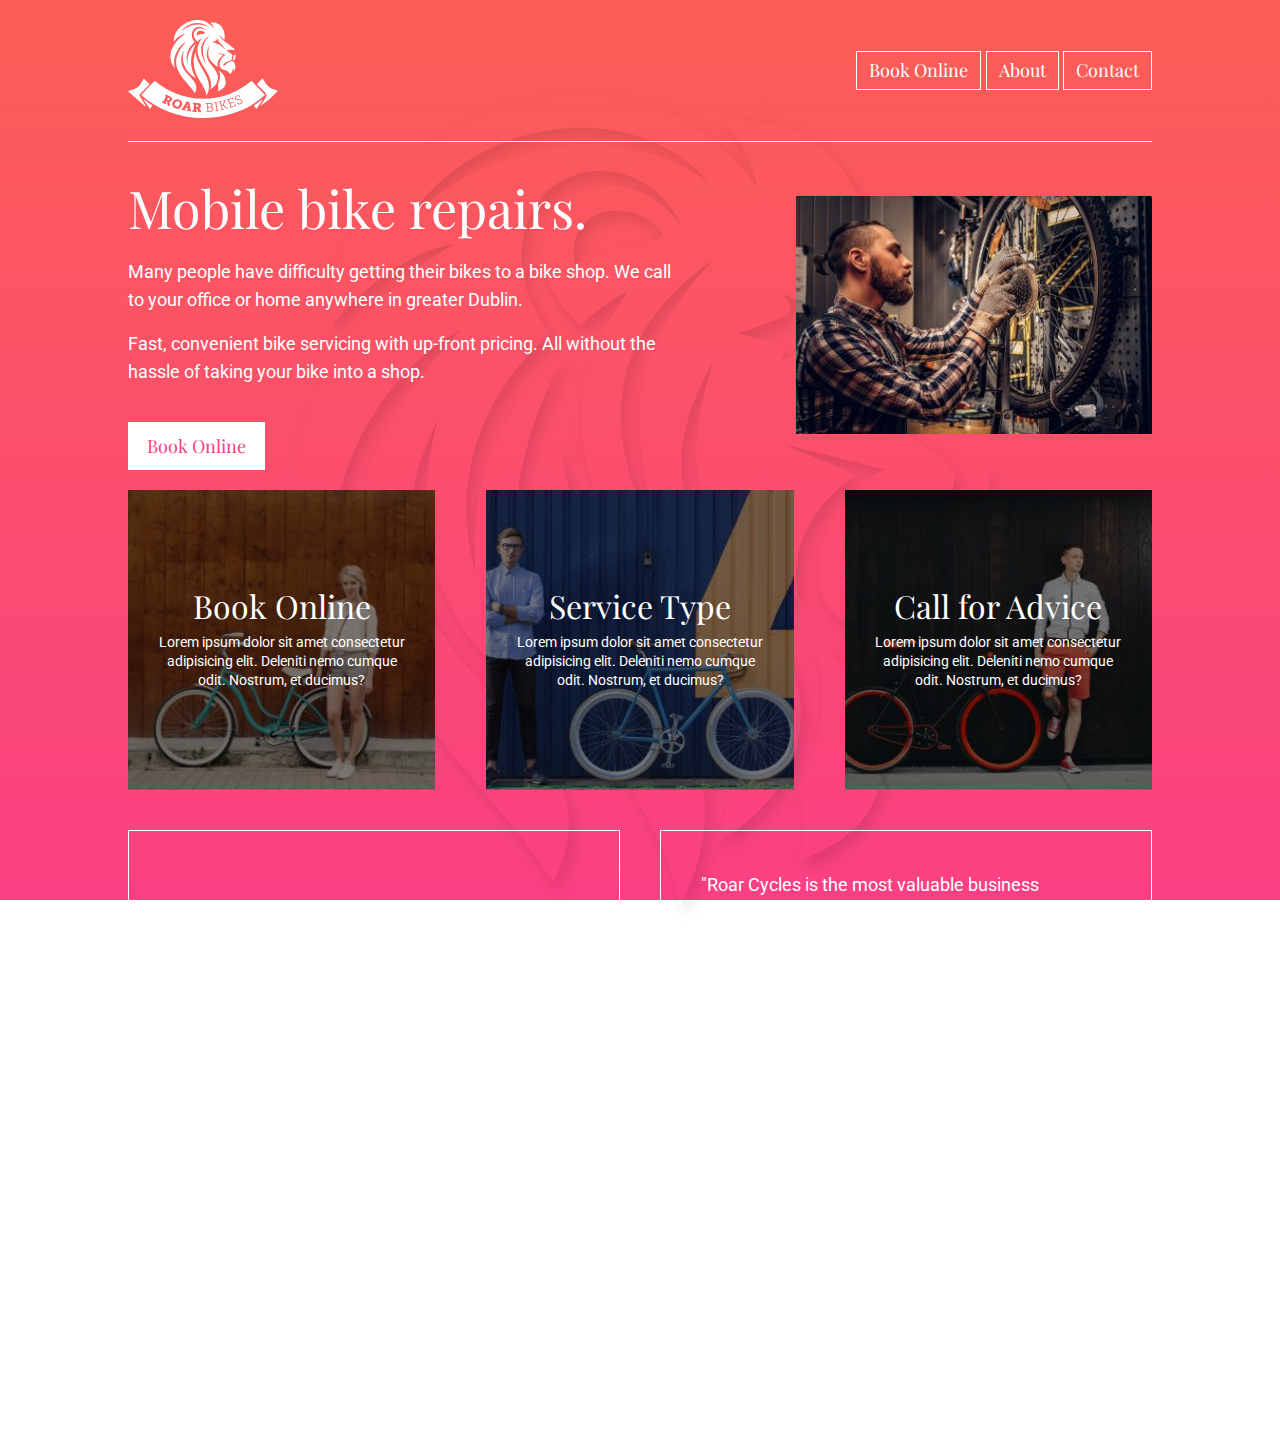
<file: repair-bike/index.html>
<!DOCTYPE html>
<html lang="en">

<head>
    <meta charset="UTF-8">
    <meta http-equiv="X-UA-Compatible" content="IE=edge">
    <meta name="viewport" content="width=device-width, initial-scale=1.0">
    <title>Home-Bike Repair</title>
    <!-- this is reset css of Eric Meyers -->
    <link rel="stylesheet" href="reset.css">
    <link rel="stylesheet" href="style.css">
    <link rel="preconnect" href="https://fonts.googleapis.com">
    <link rel="preconnect" href="https://fonts.gstatic.com" crossorigin>
    <link href="https://fonts.googleapis.com/css2?family=Playfair+Display&family=Roboto:wght@300&display=swap"
        rel="stylesheet">
    <link rel="stylesheet" href="https://use.fontawesome.com/releases/v5.8.2/css/all.css"
        integrity="sha384-oS3vJWv+0UjzBfQzYUhtDYW+Pj2yciDJxpsK1OYPAYjqT085Qq/1cq5FLXAZQ7Ay" crossorigin="anonymous">

</head>

<body>
    <div class="container">
        <header>
            <div class="logo">
                <img src="pic/logo-roar-bikes.svg" alt="Logo">
            </div>
            <nav>
                <div class="navbutton">
                    <a href="#">Book Online</a>
                    <!-- dropdown list -->
                    <div class="sub-box">
                        <div class="navbutton-box">
                            <a href="#">Onsite Service</a>
                        </div>
                        <div class="navbutton-box">
                            <a href="#">Parts Delivery</a>
                        </div>
                        <div class="navbutton-box">
                            <a href="#">Request Callback</a>
                        </div>
                    </div>
                </div>
                <div class="navbutton">
                    <a href="#">About</a>
                </div>
                <div class="navbutton">
                    <a href="contact-us.html">Contact</a>
                </div>
            </nav>
        </header>
        <main>
            <div class="text-content">
                <h1>Mobile bike repairs.</h1>
                <p>Many people have difficulty getting their bikes to a bike shop. We call to your office or home
                    anywhere in greater Dublin.</p>
                <p>Fast, convenient bike servicing with up-front pricing. All without the hassle of taking your bike
                    into a shop.</p>
                <a href="#" class="my-button">Book Online</a>
            </div>
            <div class="img-content">
                <img src="pic/image-bike-repair-service.jpg" alt="repairBike">
            </div>
        </main>
        <section class="cards">
            <a href="#" class="card-book">
                <article>
                    <i class="fas fa-motorcycle fa-5x"></i>
                    <h2>Book Online</h2>
                    <p>Lorem ipsum dolor sit amet consectetur adipisicing elit. Deleniti nemo cumque odit. Nostrum, et
                        ducimus?</p>
                </article>
            </a>
            <a href="#" class="card-service">
                <article>
                    <i class="fas fa-cog fa-5x"></i>
                    <h2>Service Type</h2>
                    <p>Lorem ipsum dolor sit amet consectetur adipisicing elit. Deleniti nemo cumque odit. Nostrum, et
                        ducimus?</p>
                </article>
            </a>
            <a href="#" class="card-advice">
                <article>
                    <i class="fas fa-phone fa-5x"></i>
                    <h2>Call for Advice</h2>
                    <p>Lorem ipsum dolor sit amet consectetur adipisicing elit. Deleniti nemo cumque odit. Nostrum, et
                        ducimus?</p>
                </article>
            </a> 
        </section>
        <section class="testimonials">
            <article class="tag">
                <p>"I would like to personally thank you for your outstanding product. You guys rock! It's all good. I
                    can't say enough about Roar Cycles."</p>
                <p>- Tammara I.</p>
            </article>
            <article class="tag">
                <p>"Roar Cycles is the most valuable business resource we have EVER purchased. I will let my mum know
                    about this, she could really make use of Roar Cycles! Roar Cycles has completely surpassed our
                    expectations."</p>
                <p>- Floris V.</p>
            </article>
            <article class="tag">
                <p>L"I'm good to go. Roar Cycles is both attractive and highly adaptable. I will refer everyone I know."
                </p>
                <p>- Carlin B.</p>
            </article>
            <article class="tag">
                <p>"Roar Cycles impressed me on multiple levels. I would gladly pay over 600 dollars for Roar Cycles. We
                    can't understand how we've been living without Roar Cycles."</p>
                <p>- Eve V.</p>
            </article>
        </section>
    </div>
</body>

</html>
</file>
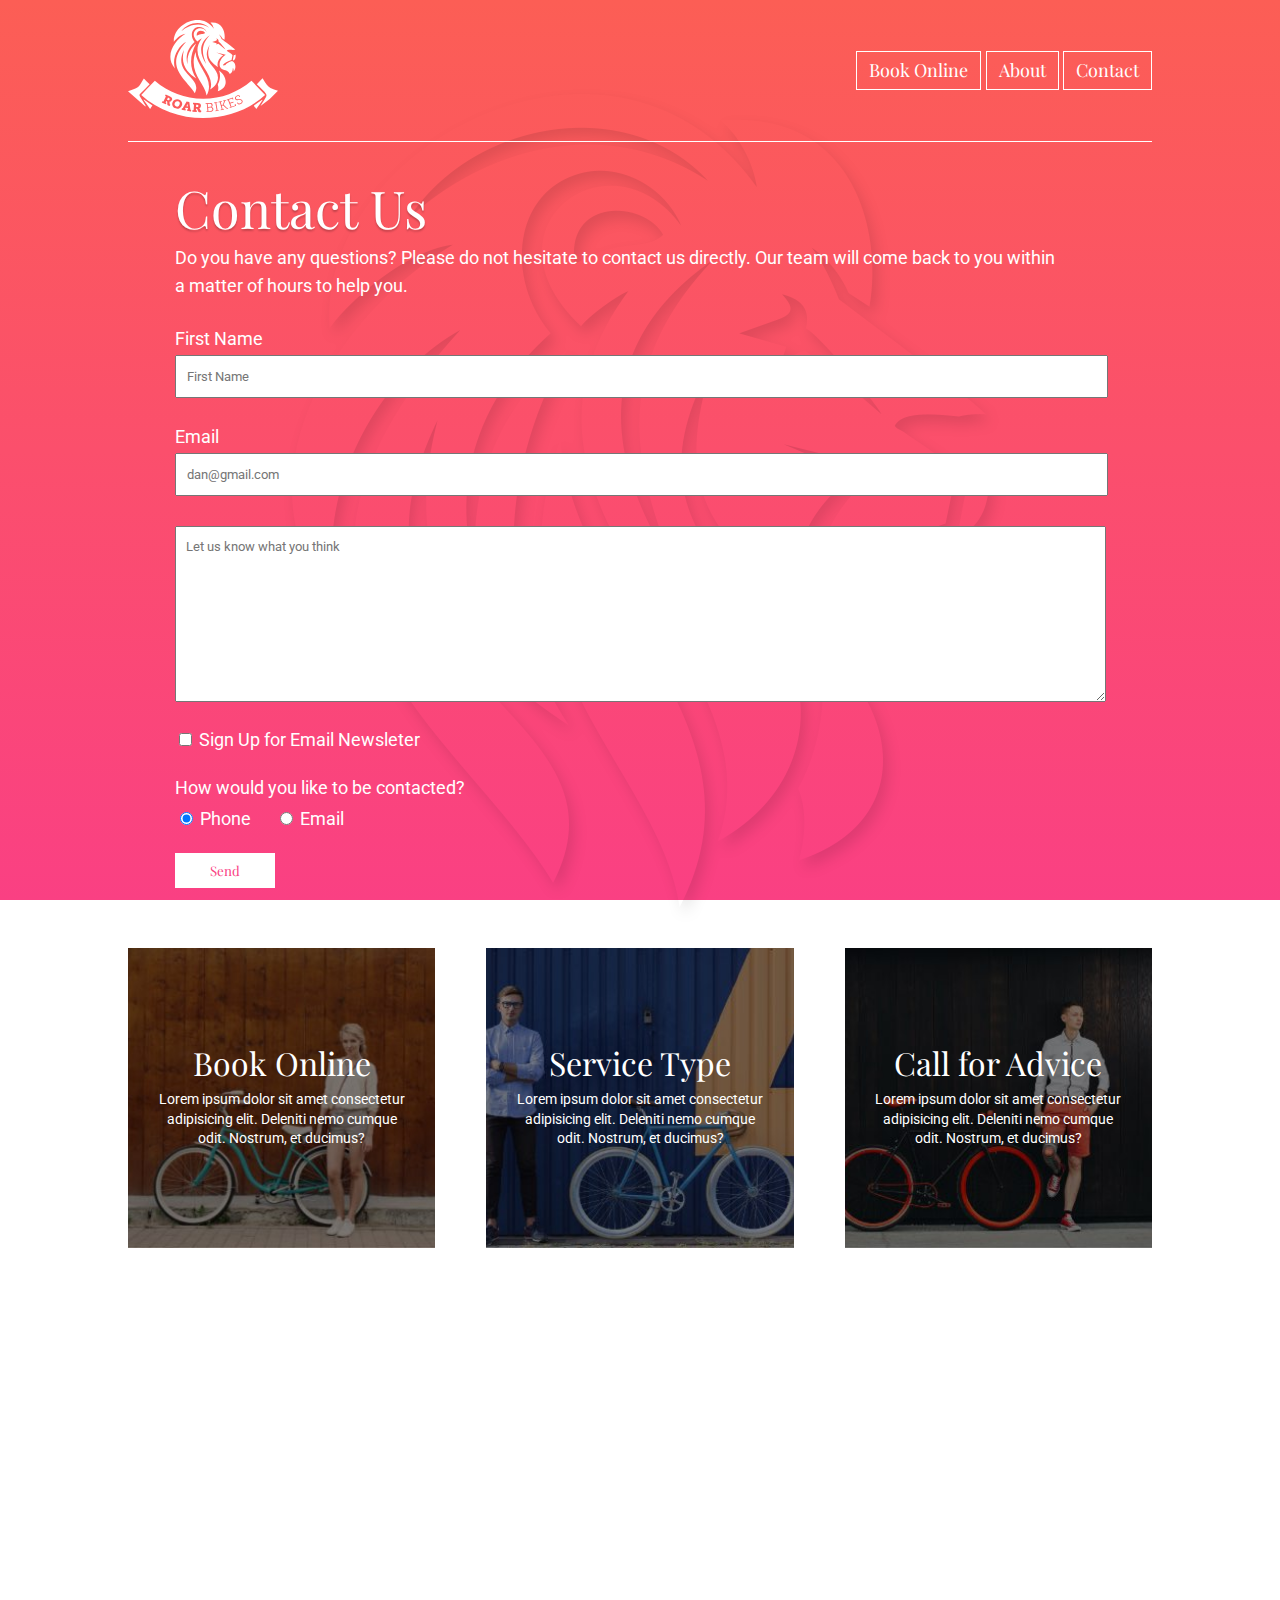
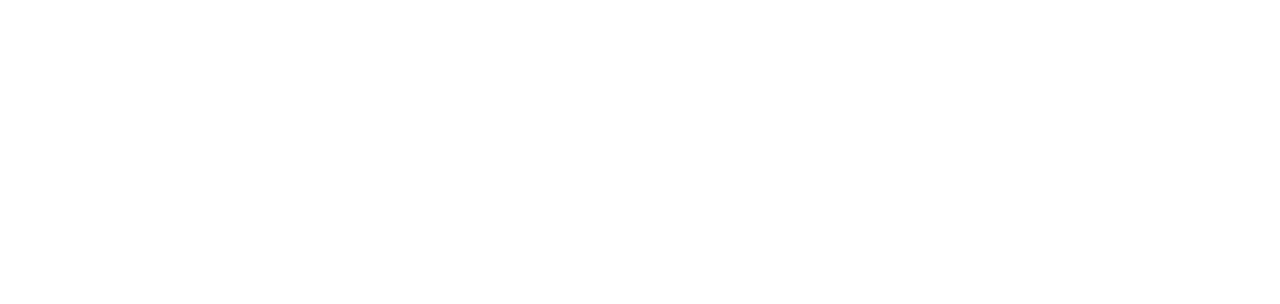
<file: repair-bike/contact-us.html>
<!DOCTYPE html>
<html lang="en">

<head>
    <meta charset="UTF-8">
    <meta http-equiv="X-UA-Compatible" content="IE=edge">
    <meta name="viewport" content="width=device-width, initial-scale=1.0">
    <title>Home-Bike Repair</title>
    <!-- this is reset css of Eric Meyers -->
    <link rel="stylesheet" href="reset.css">
    <link rel="stylesheet" href="style.css">
    <link rel="preconnect" href="https://fonts.googleapis.com">
    <link rel="preconnect" href="https://fonts.gstatic.com" crossorigin>
    <link href="https://fonts.googleapis.com/css2?family=Playfair+Display&family=Roboto:wght@300&display=swap"
        rel="stylesheet">
    <link rel="stylesheet" href="https://use.fontawesome.com/releases/v5.8.2/css/all.css"
        integrity="sha384-oS3vJWv+0UjzBfQzYUhtDYW+Pj2yciDJxpsK1OYPAYjqT085Qq/1cq5FLXAZQ7Ay" crossorigin="anonymous">

</head>

<body>
    <div class="container">
        <header>
            <div class="logo">
                <a href="index.html"><img src="pic/logo-roar-bikes.svg" alt="Logo"></a>
            </div>
            <nav>
                <div class="navbutton">
                    <a href="#">Book Online</a>
                    <!-- dropdown list -->
                    <div class="sub-box">
                        <div class="navbutton-box">
                            <a href="#">Onsite Service</a>
                        </div>
                        <div class="navbutton-box">
                            <a href="#">Parts Delivery</a>
                        </div>
                        <div class="navbutton-box">
                            <a href="#">Request Callback</a>
                        </div>
                    </div>
                </div>
                <div class="navbutton">
                    <a href="#">About</a>
                </div>
                <div class="navbutton">
                    <a href="contact-us.html">Contact</a>
                </div>
            </nav>
        </header>
        <form class="contact-us">
            <div class="contact">
                <h1>Contact Us</h1>
                <p>Do you have any questions? Please do not hesitate to contact us directly. Our team will come back to
                    you within a matter of hours to help you.</p>
            </div>
            <div class="infor">
                <div class="info">
                    <label for="first-name">First Name</label>
                    <input placeholder="First Name" type="text" name="first-name" id="first-name">
                </div>
                <div class="info">
                    <label for="email">Email</label>
                    <input placeholder="dan@gmail.com" type="email" name="email" id="email">
                </div>
                <div class="info">
                    <textarea placeholder="Let us know what you think" name="message" id="message" cols="50"
                        rows="10"></textarea>
                </div>
            </div>
            <div class="check">
                <input type="checkbox" name="signup" id="signup">
                <label for="signup">Sign Up for Email Newsleter</label>
            </div>
            <div class="selection">
                <p>How would you like to be contacted?</p>
                <input type="radio" name="phone-email" id="phone-button" checked> 
                <label for="phone-button">Phone</label>
                <input type="radio" name="phone-email" id="email-button"> 
                <label for="email-button">Email</label>
            </div>
            <div class="send">
                <button type="submit">Send</button>
            </div>
        </form>
        <section class="cards">
            <a href="#" class="card-book">
                <article>
                    <i class="fas fa-motorcycle fa-5x"></i>
                    <h2>Book Online</h2>
                    <p>Lorem ipsum dolor sit amet consectetur adipisicing elit. Deleniti nemo cumque odit. Nostrum, et
                        ducimus?</p>
                </article>
            </a>
            <a href="#" class="card-service">
                <article>
                    <i class="fas fa-cog fa-5x"></i>
                    <h2>Service Type</h2>
                    <p>Lorem ipsum dolor sit amet consectetur adipisicing elit. Deleniti nemo cumque odit. Nostrum, et
                        ducimus?</p>
                </article>
            </a>
            <a href="#" class="card-advice">
                <article>
                    <i class="fas fa-phone fa-5x"></i>
                    <h2>Call for Advice</h2>
                    <p>Lorem ipsum dolor sit amet consectetur adipisicing elit. Deleniti nemo cumque odit. Nostrum, et
                        ducimus?</p>
                </article>
            </a>
        </section>
        <section class="testimonials">
            <article class="tag">
                <p>"I would like to personally thank you for your outstanding product. You guys rock! It's all good. I
                    can't say enough about Roar Cycles."</p>
                <p>- Tammara I.</p>
            </article>
            <article class="tag">
                <p>"Roar Cycles is the most valuable business resource we have EVER purchased. I will let my mum know
                    about this, she could really make use of Roar Cycles! Roar Cycles has completely surpassed our
                    expectations."</p>
                <p>- Floris V.</p>
            </article>
            <article class="tag">
                <p>L"I'm good to go. Roar Cycles is both attractive and highly adaptable. I will refer everyone I know."
                </p>
                <p>- Carlin B.</p>
            </article>
            <article class="tag">
                <p>"Roar Cycles impressed me on multiple levels. I would gladly pay over 600 dollars for Roar Cycles. We
                    can't understand how we've been living without Roar Cycles."</p>
                <p>- Eve V.</p>
            </article>
        </section>
    </div>
</body>

</html>
</file>
<file: repair-bike/style.css>
html {
    background-image: linear-gradient(#FC5E55, #FA4083);
    background-attachment: fixed;
}

body {
    background-image: url(pic/image-lion-background.png);
    background-position: center;
    background-repeat: no-repeat;
    background-position: top;
    font-size: 1.125rem;
}

.logo a {
    background: none;
}

.container {
    width: 1024px;
    min-height: 300px;
    margin-left: auto;
    margin-right: auto;
}

.navbutton {
    border: 1px solid white;
    padding: 9px 12px;
    display: inline-block;
    position: relative;
}

.navbutton a {
    background: none;
    text-decoration: none;
    color: white;
    font-family: 'Playfair Display', 'serif';
    
}

.navbutton a:hover {
    opacity: 0.7;
    transition-duration: 0.5ms;
}

.sub-box {
    display: none;
    position: absolute;
    padding-top: 14px;
}

.navbutton-box a {
    color: #FA4083;
}

.sub-box .navbutton-box {
    background-color: white;
    width: 120px;
    padding: 12px 18px;
    text-align: center;
}

.navbutton:hover .sub-box {
    display: block;
}

.navbutton-box:hover {
    background-color: #242566;
}

header {
    display: flex;
    padding-top: 20px;
    padding-bottom: 20px;
    justify-content: space-between;
    align-items: center;
    border-bottom: 1px solid #ffffff;
    color: white;
}

main {
    min-height: 300px;
    display: flex;
    align-items: center;
}

.text-content {
    color: white;
    flex: 2;
}

main .text-content p {
    max-width: 560px;
}

h1 {
    font-family: 'Playfair Display', 'serif';
    font-size: 3.25rem;
    margin-bottom: 1.5rem;
    margin-top: 2.5rem;
}

.my-button {
    background: #FFF;
    color: #FA4083;
    font-family: 'Playfair Display', 'serif';
    text-decoration: none;
    padding: 15px 19px;
    margin-top: 20px;
    margin-bottom: 20px;
    display: inline-block;
}

.img-content {
    flex: 1;
}

.card-book,
.card-service,
.card-advice {
    color: white;
    text-decoration: none;
    display: flex;
    flex-direction: column;
    justify-content: center;
    padding: 30px;
    box-sizing: border-box;
}

h2 {
    font-family: 'Playfair Display', 'serif';
    font-size: 2rem;
    margin-bottom: 0.7rem;
    margin-top: 1rem;
}

p {
    line-height: 1.75rem;
    margin-bottom: 1rem;
    font-family: 'Roboto', 'sans-serif';
}

.cards {
    display: flex;
    flex-direction: row;
    min-height: 18.75rem;
    justify-content: space-between;
    color: white;
    text-align: center;
}

.card-book {
    background-image: url(pic/image-background-card1.jpg);
    background-size: cover;
    background-position: bottom;
    min-height: 15rem;
    width: 30%;
}

.card-service {
    background-image: url(pic/image-background-card2.jpg);
    background-size: cover;
    background-position: bottom;
    min-height: 15rem;
    width: 30%;
}

.card-advice {
    background-image: url(pic/image-background-card3.jpg);
    background-size: cover;
    background-position: bottom;
    min-height: 15rem;
    width: 30%;
}

a {
    background: #FFF;
}

.cards p {
    font-size: 0.875rem;
    line-height: 1.2rem;
}

.cards .fas {
    color: #ffffff;
}

.testimonials {
    display: flex;
    justify-content: space-between;
    flex-wrap: wrap;
    margin-bottom: 30px;
}

.testimonials .tag {
    width: 40%;
    color: white;
    border: 1px solid white;
    margin: 40px 0px 5px 0px;
    padding: 40px;
    display: flex;
    flex-direction: column;
    justify-content: center;
}

.contact-us {
    color: white;
    width: 930px;
    margin: auto;
}

.contact {
    margin-right: 40px;
}

.info label {
    color: white;
    font-family: 'Roboto', 'sans-serif';
}

.contact h1 {
    font-size: 3.25rem;
    margin-bottom: 0.625rem;
    text-shadow: 0px 2px 2px rgba(0, 0, 0, 0.228);
}

.info {
    margin-top: 30px;
}

.info input {
    margin-top: 7px;
}

.info input,
.info textarea {
    width: 97.7%;
    padding: 12px 10px;
    font-family: 'Roboto', 'sans-serif';
}

.check {
    margin: 25px 0px;
    font-family: 'Roboto', 'sans-serif';
}

.selection {
    margin-bottom: 25px;
    font-family: 'Roboto', 'sans-serif';
}

.selection p {
    line-height: 1.75rem;
    margin-bottom: 0.4rem;
}

.selection label {
    margin-right: 20px;
}

button {
    background: white;
    color: #FA4083;
    font-family: 'Playfair Display', 'serif';
    padding: 9px 35px;
    margin-bottom: 60px;
    border: none;
}

form {
    justify-content: center;
}
</file>
